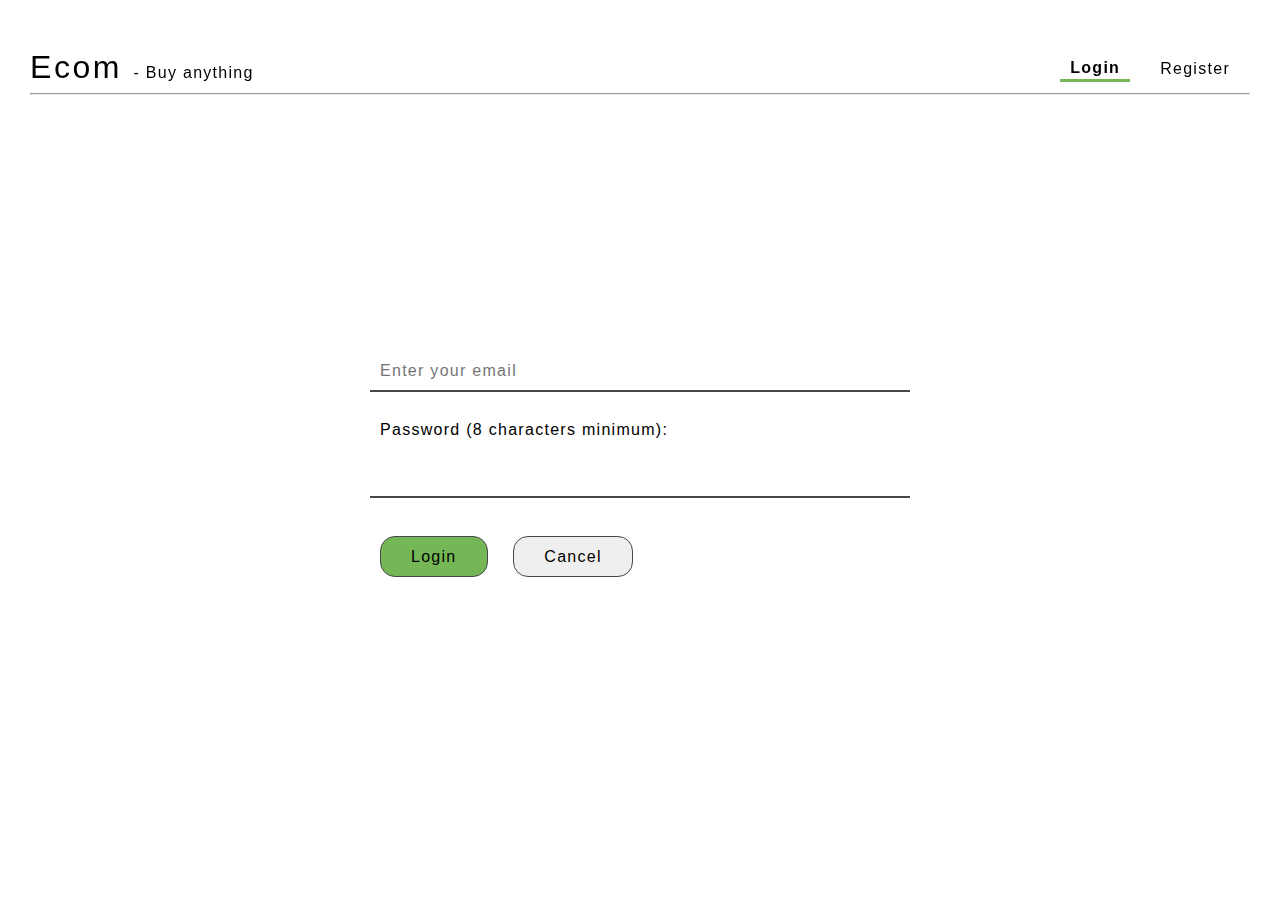
<file: index.html>
<!DOCTYPE html>
<html lang="en">

<head>
    <meta charset="UTF-8">
    <meta http-equiv="X-UA-Compatible" content="IE=edge">
    <meta name="viewport" content="width=device-width, initial-scale=1.0">
    <link rel="stylesheet" href="https://cdnjs.cloudflare.com/ajax/libs/font-awesome/4.7.0/css/font-awesome.min.css">
    <link rel="stylesheet" type="text/css" href="./theme.css" media="screen" />
    <script defer src="./render.js"></script>
    <title>Ecom</title>
</head>

<body>
    <nav>
        <div class="nav-wrapper">
            <div>
                <a class="brand-logo center">Ecom <span>- Buy anything</span></a>
            </div>
            <div id="links">
            </div>
        </div>
    </nav>
    <hr>
    <div class="wrapper" id="wrapper">
    </div>
</body>

</html>
</file>
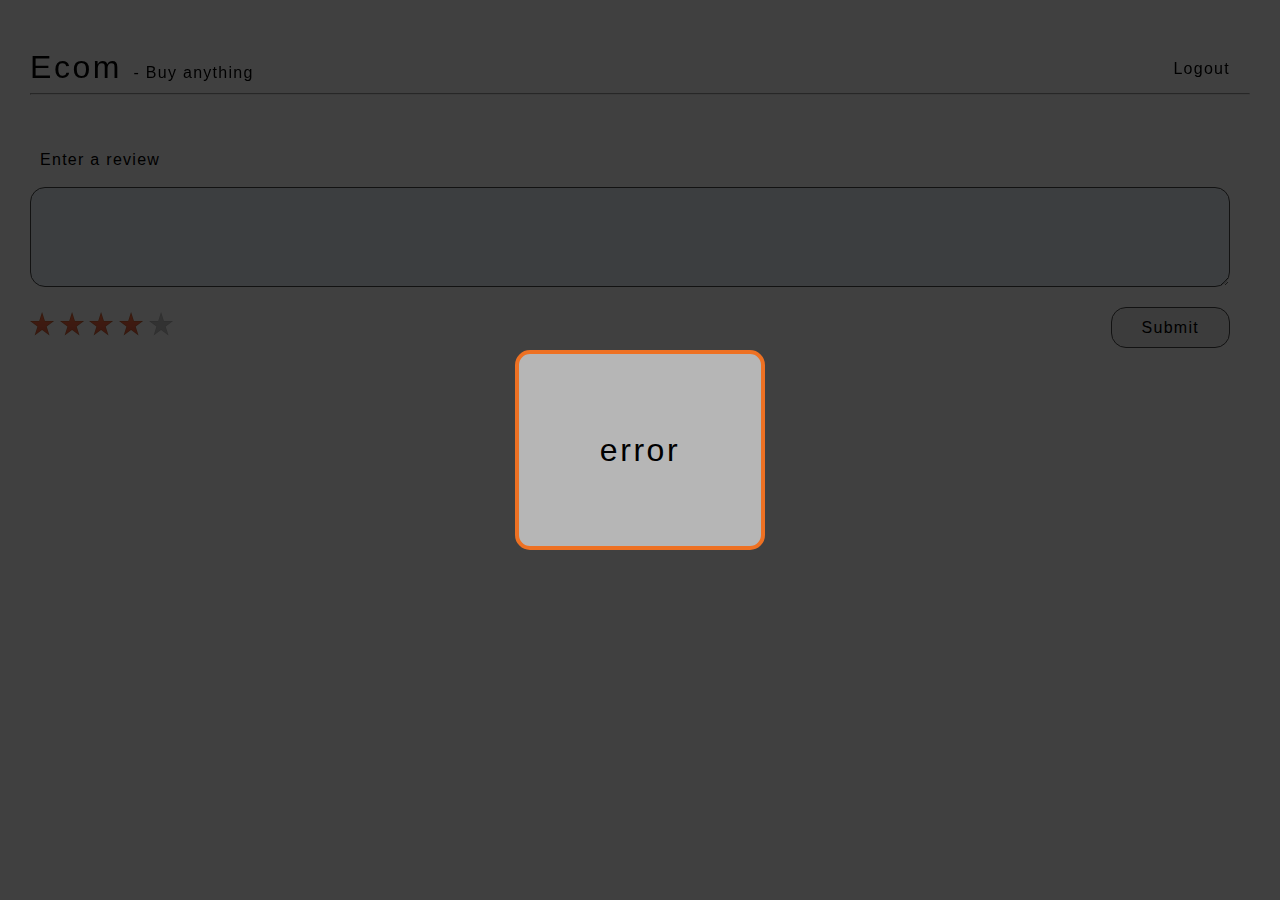
<file: item.html>
<!DOCTYPE html>
<html lang="en">

<head>
    <meta charset="UTF-8">
    <meta http-equiv="X-UA-Compatible" content="IE=edge">
    <meta name="viewport" content="width=device-width, initial-scale=1.0">
    <link rel="stylesheet" href="https://cdnjs.cloudflare.com/ajax/libs/font-awesome/4.7.0/css/font-awesome.min.css">
    <link rel="stylesheet" type="text/css" href="./theme.css" media="screen" />
    <script defer src="./render.js"></script>
    <script defer src="./item.js"></script>
    <title>Ecom</title>
    <style>
        .fa-heart {
            color: rgb(69, 69, 69);
        }

        .liked {
            color: rgb(125, 12, 12);
        }

        h3.price {
            position: relative;
            bottom: 0px;
            font-size: 1.6rem;
        }
    </style>
</head>

<body>
    <nav>
        <div class="nav-wrapper">
            <div>
                <a class="brand-logo center">Ecom <span>- Buy anything</span></a>
            </div>
            <div id="links">
                <ul>
                    <li onclick="logout()" id="logout"> <a href="#">Logout</a></li>
                </ul>
            </div>
        </div>
    </nav>
    <hr>
    <div class="wrapper" id="wrapper">
        <div class="item-wrapper">
        </div>
        <form action="" class="review-form">
            <label for="review-text">Enter a review</label>
            <textarea name="review-text" id="review-text" cols="30" rows="10" required></textarea>
            <div id="rating-and-button">
                <div class="rating-input">
                    <input type="radio" name="any_name" value="5" id="sel-rating-5"><label for="sel-rating-5">5</label>
                    <input type="radio" name="any_name" value="4" id="sel-rating-4" checked><label
                        for="sel-rating-4">4</label>
                    <input type="radio" name="any_name" value="3" id="sel-rating-3"><label for="sel-rating-3">3</label>
                    <input type="radio" name="any_name" value="2" id="sel-rating-2"><label for="sel-rating-2">2</label>
                    <input type="radio" name="any_name" value="1" id="sel-rating-1"><label for="sel-rating-1">1</label>
                </div>
                <button id="submit-review" onclick="submitReview()" type="button">Submit</button>
            </div>
        </form>
        <div class="reviews">
        </div>
    </div>
</body>

</html>
</file>
<file: theme.css>
/* TODO update css contents here */

input[type=file]::file-selector-button {
    color: var(--mid);
    padding: 10px 25px;
    border: 1px solid var(--mid);
    border-radius: 15px;
}

input[type=file]::file-selector-button:hover {
    color: red;
    cursor: pointer;
}

::-webkit-scrollbar {
    width: 2px;
    height: 2px;
}

/* Track */
::-webkit-scrollbar-track {
    background: #f1f1f1;
}

/* Handle */
::-webkit-scrollbar-thumb {
    background: var(--dark);
}

/* Handle on hover */
::-webkit-scrollbar-thumb:hover {
    background: #555;
}

:root {
    --white: rgb(255, 255, 255);
    --bright: rgb(182, 182, 182);
    --mid: rgb(71, 71, 71);
    --dark: black;
    --accent-1: #ee7123;
    --accent-2: rgb(117, 183, 86);
    --modal-wrapper: rgba(0, 0, 0, 0.75);
    --modal: rgba(222, 222, 222, 0.65);
    --padding: 30px;
}


/* html, */
body {
    background-color: var(--white);
    padding: var(--padding);
    width: 100vw;
    height: 100vh;
    /* height: 700px; */
    overflow: hidden;
    display: flex;
    flex-direction: column;
    /* border: 1px solid red; */
}

* {
    margin: 0;
    padding: 0;
    font-weight: 400;
    letter-spacing: 0.08em;
    line-height: 120%;
    box-sizing: border-box;
    font-family: Helvetica, Arial, sans-serif;
}

/* message styling */
.message-wrapper {
    z-index: 2199;
    width: 120vw;
    height: 120vh;
    position: fixed;
    top: 50%;
    left: 50%;
    transform: translate(-50%, -50%);
    background-color: var(--modal-wrapper)
}

.message {
    z-index: 2999;
    margin: auto;
    border-radius: 15px;
    position: fixed;
    top: 50%;
    left: 50%;
    transform: translate(-50%, -50%);
    width: 250px;
    height: 200px;
    background-color: var(--bright);
    display: flex;
    text-align: center;
    padding: 15px;
}

@media only screen and (max-width: 600px) {
    .message {
        border-radius: 15px;
        position: fixed;
        top: 50%;
        width: 250px;
        height: 200px;
        background-color: var(--bright);
        transform: translate(-50%, -50%);
    }

}

.message * {
    font-size: 2rem;
    margin: auto;
}

.good {
    border: 4px solid var(--accent-2);
}

.bad {
    border: 4px solid var(--accent-1);
}


nav {
    /* border: 1px solid red; */
    position: fixed;
    top: 0px;
    left: 0px;
    width: 100%;
    height: 15vh;
    display: flex;
    padding: var(--padding);
}

.nav-wrapper {
    display: flex;
    justify-content: space-between;
    /* border: 1px solid red; */
    width: 100%;
    margin: auto;
    font-size: 1.4rem;
}

.brand-logo {
    font-size: 2rem;
}

.brand-logo span {
    font-size: 1rem;
}

.nav-wrapper ul {
    display: flex;
    align-items: center;
    vertical-align: middle;
    list-style: none !important;
}

.nav-wrapper ul * {
    margin: 0px 10px;
}


/* this is the form wrapper */
#form-wrapper {
    margin: auto;
    min-width: 600px;
    width: 40vw;
    height: 80vh;
    background-color: transparent;
}

form {
    width: auto;
    margin: 0px 30px;
    bottom: 0px;
    display: flex;
    flex-direction: column;
    height: 100%;
    justify-content: center;
}

form>* {
    margin-top: 18px;
    font-size: 1rem;
}

form label {
    padding: 0px 10px;
}

#gender,
#date-of-birth,
/* #price, */
#cover,
#category-id {
    border-radius: 15px;
    border: 1px solid;
}

form button {
    border-radius: 15px;
    border: 1px solid var(--mid);
    padding: 10px 30px;
    margin: 10px 10px 0px;
    font-size: 1rem;
}

#links {
    display: flex;
}

a {
    font-size: 1rem;
    text-decoration: none;
    color: var(--dark);
}

.x * {
    font-size: 1.6rem;
    font-weight: bolder;
}

hr {
    margin-top: 7vh;
}

/* styling for grid of cards */
.gallery * {
    /* z-index: -99; */
    width: 100%;
    border-radius: 15px;
}

#wrapper {
    /* border: 1px solid red; */
    height: 100%;
    width: 100%;
    /* max-width: 100vw; */
    /* overflow-x: hidden;
  overflow-y: scroll; */
}

.gallery {
    margin-top: 10px;
    height: 100%;
    max-width: 100vw;
    overflow-x: hidden;
    overflow-y: scroll;
    padding: 8px 8px;
    display: grid;
    grid-gap: 8px;
    grid-template-columns: repeat(auto-fit, minmax(250px, 1fr));
}

@media only screen and (max-width: 600px) {
    .gallery {
        padding: 4px;
        display: grid;
        grid-gap: 0px;
        position: relative;
        grid-template-columns: repeat(auto-fit, minmax(150px, 1fr));

    }

    .gallery img {
        min-height: 100%;
        min-width: 100%;
        object-fit: cover;
    }
}

.gallery .item {
    text-align: center;
    position: relative;
    overflow: hidden;
    min-height: 240px;
    border: 1px solid var(--mid);
    max-width: 400px;
    max-height: 400px;
}

.gallery .item img {
    z-index: -9999;
    min-height: 100%;
    min-width: 100%;
    object-fit: cover;
}

.gallery .caption {
    margin: 0;
    padding: 1em;
    position: absolute;
    z-index: 1;
    bottom: 0;
    left: 0;
    width: 100%;
    max-height: 100%;
    overflow: auto;
    transition: transform 0.5s;
    transform: translateY(100%);
    color: rgb(255, 255, 255);
    font-size: 1.6em;
}

.gallery .item:hover {
    border: 3px solid var(--accent-1);
    transform: translateY(0%);
    cursor: pointer;
}

.gallery .item:hover .caption {
    transform: translateY(0%);
    cursor: pointer;
}

@media only screen and (max-width: 600px) {
    .gallery .item {
        border: 5px solid var(--white);
        transform: translateY(0%);
        cursor: pointer;
    }

    .gallery .item .caption {
        transform: translateY(0%);
        cursor: pointer;
    }
}

.gradient {
    height: 100%;
    width: 100%;
    position: absolute;
}

/* .rating {
    margin-top: 20px;
} */

.gradient:hover {
    background: linear-gradient(to bottom,
            rgba(0, 0, 0, 0.0) 40%,
            rgba(0, 0, 0, 0.5) 70%,
            rgba(0, 0, 0, 0.9) 100%);
}

/* 
    .gallery *:hover+.caption {
        display: block;
    } */

@media only screen and (max-width: 600px) {
    .gradient {
        background: linear-gradient(to bottom,
                rgba(0, 0, 0, 0.0) 40%,
                rgba(0, 0, 0, 0.5) 70%,
                rgba(0, 0, 0, 0.9) 100%);
    }

    .gallery *+.caption {
        display: block;
    }

    #links {
        margin-top: 10px;
    }

    .gallery {
        grid-template-columns: repeat(auto-fit, minmax(250px, 1fr));
    }
}

/* utility styling */

input,
select,
textarea {
    border: none;
    border-bottom: 2px solid var(--mid);
    margin-bottom: 10px;
    /* margin-right: 15px; */
    padding: 10px;
    font-size: 1rem;
    background-color: transparent;
}

input:focus,
select:focus,
textarea:focus,
button:focus {
    outline: none;
}

.none {
    display: none !important;
}

.action {
    background-color: var(--accent-2);
}

.active {
    border-bottom: 3px solid var(--accent-2);
    color: black;
    font-weight: 900;
}

.active * {
    color: black;
    font-weight: 900;
}

button:hover {
    cursor: pointer;
    background-color: var(--bright);
    color: var(--dark);
}


.fa-heart {
    color: rgb(255, 255, 255);
}

.liked {
    color: rgb(125, 12, 12);
}

.price {
    font-weight: 700;
    color: rgb(53, 99, 0);
}

h3.price {
    position: absolute;
    bottom: 20px;
    font-size: 1.6rem;
}

@media only screen and (max-width: 600px) {

    h3.price {
        position: absolute;
        top: 20px;
        font-size: 1.6rem;
    }


}

/* index */

#categories-wrapper {
    width: 100%;
    /* border: 1px solid red; */
}

#categories {
    margin-top: 10px;
    list-style: none;
    max-width: 600px;
    overflow-x: scroll;
    display: flex;
    justify-content: center;
}

#categories>li {
    /* margin: 10px 20px; */
    padding: 5px 40px;
    /* border-left: 1px solid;
    border-right: 1px solid; */
}

#filters {
    margin: auto;
    margin-top: 10px;
    display: flex;
    justify-content: space-around;
}

#filters>input {
    margin: 0px 50px;
    /* border: 1px solid red; */
}

.likes-count {
    -webkit-text-stroke: 1px var(--mid);
    color: var(--white);
    font-size: 25px;
    vertical-align: middle;
    width: 40px;
    position: absolute;
    top: 20px;
    left: 20px;
    display: flex;
}

/* end index */


/* items */

/* overrides */
.wrapper {
    /* border: 1px solid red; */
    overflow-y: scroll;
}

textarea {
    border-radius: 15px;
    background-color: aliceblue;
    height: 100px;
    margin-right: 20px;
    border: 1px solid var(--mid);
}

.review-form {
    margin: 0px 0px;
    height: 250px;
    width: auto;
}

.review-form button {
    align-items: center;
    text-align: center;
    align-self: flex-end;
    margin-right: 20px;
}

/* end overrides */

.item-wrapper {
    padding-top: 20px;
    display: flex;
    flex-direction: column;
    width: 100%;
}

.item-details {
    display: flex;
    width: 100%;
}

.item-details img {
    width: 100%;
    max-height: 300px;
    object-fit: cover;
    border-radius: 15px;
}

.details>* {
    margin: 15px 0px;
    text-align: justify;
}

.details {
    width: 100%;
    padding: 0px 20px;
}

.review {
    margin-right: 20px;
    margin-bottom: 10px;
    border-radius: 15px;
    padding: 20px;
}

.review:nth-child(odd) {
    background-color: rgb(201, 201, 201);
}

/* Hide scrollbar for Chrome, Safari and Opera */
.review::-webkit-scrollbar {
    display: none;
}

.user-and-rating {
    display: flex;
    flex-direction: row;
    justify-content: space-between;
}

.review-text {
    margin-top: 10px;
}

.checked {
    color: rgb(255, 145, 0);
}

#rating-and-button {
    margin-top: 0;
    display: flex;
    justify-content: space-between;
}

/* styling the stars input rating element */

.rating-input {
    unicode-bidi: bidi-override;
    direction: rtl;
    text-align: left;
}

.rating-input label {
    display: inline-block;
    width: 24px;
    height: 24px;
    background: url([data-uri]) no-repeat 0 0;
    background-size: 24px 24px;
    font-size: 0;
    cursor: pointer;
}

.rating-input input {
    display: none;
}

.rating-input input:checked+label,
.rating-input input:checked~input+label {
    background-image: url([data-uri]);
}

/* end items */
</file>
